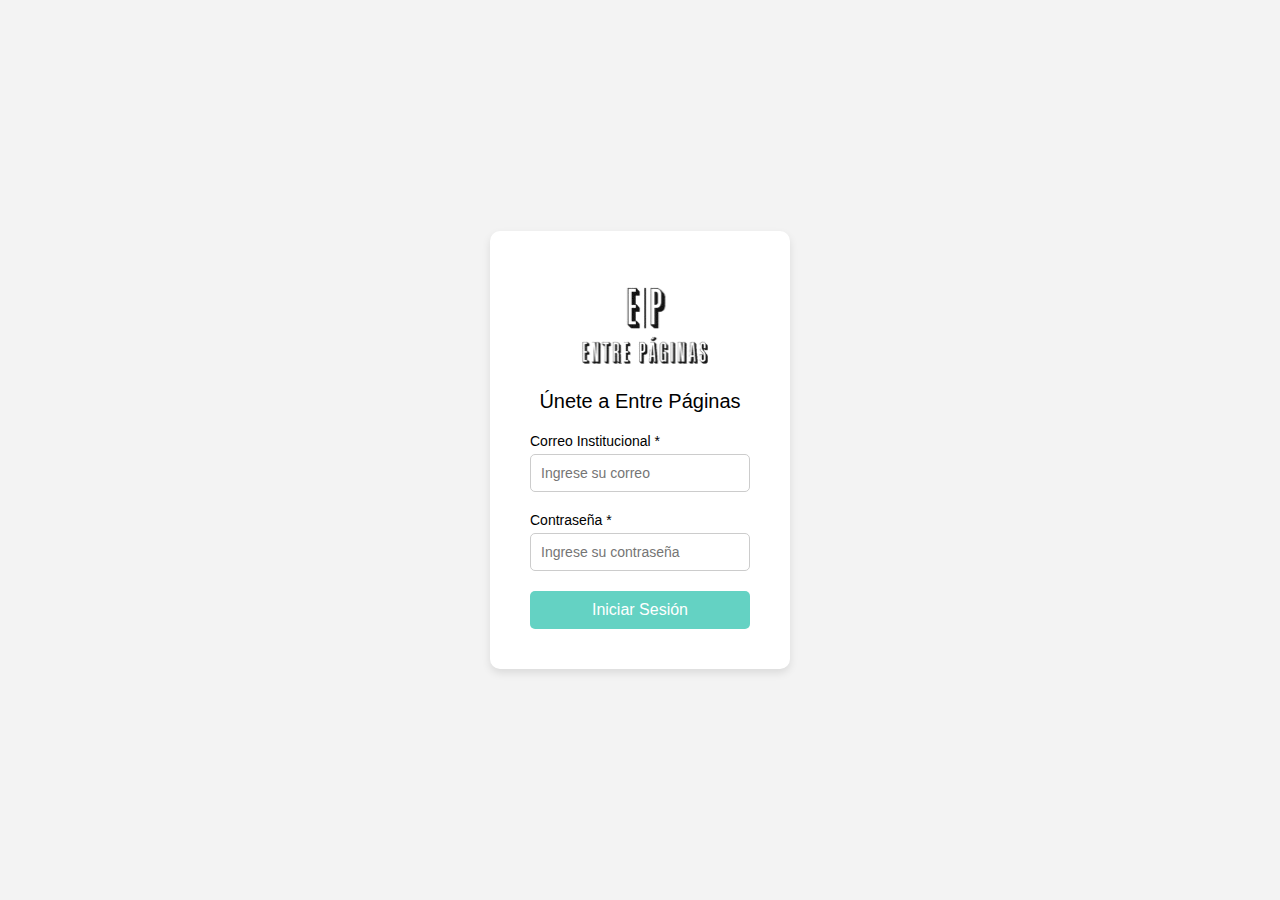
<file: ENTREPAGINAS/InicioDeSesion/index.html>
<!DOCTYPE html>
<html lang="es">
<head>
    <meta charset="UTF-8">
    <meta name="viewport" content="width=device-width, initial-scale=1.0">
    <title>Entre Páginas - Inicio de Sesión</title>
    <link rel="stylesheet" href="main.css">
</head>
<body>
    <div class="login-container">
        <div class="login-box">
            <img class="Logoo"src="./FILES/LogoEntrepagina.png" alt="Icono de la página" width="150" height="100">
            <p class="subtitle">Únete a Entre Páginas</p>
            
            <!-- Added id="loginForm" to the form for JavaScript handling -->
            <form id="loginForm" class="login-form">
                <label for="email">Correo Institucional *</label>
                <input type="email" id="email" name="email" placeholder="Ingrese su correo" required>
                
                <label for="password">Contraseña *</label>
                <input type="password" id="password" name="password" placeholder="Ingrese su contraseña" required>
                
                <button type="submit">Iniciar Sesión</button>
            </form>
            <!-- Added a placeholder for error messages -->
            <p id="error-message" style="color: red;"></p>
        </div>
    </div>

    <script>
        // Select the form by ID
        const loginForm = document.getElementById('loginForm');
        const errorMessage = document.getElementById('error-message');

        // Add an event listener for the form submission
        loginForm.addEventListener('submit', function(event) {
            event.preventDefault(); // Prevent the form from submitting the traditional way

            // Get the input values
            const email = document.getElementById('email').value;
            const password = document.getElementById('password').value;

            // Send the data to the backend using fetch
            fetch('http://localhost:8080/api/calificacions/listar', {  // Adjust this URL based on your backend address
                method: 'POST',
                headers: {
                    'Content-Type': 'application/json'
                },
                body: JSON.stringify({
                    email: email,
                    password: password
                    
                })
            })
            .then(response => {
                if (response.ok) {
                    // If the request was successful, handle the response (e.g., redirect to another page)
                    alert('Login successful!');
                    window.location.href = '/homepage'; // Change to the desired redirection page
                } else {
                    // Handle errors (e.g., wrong credentials)
                    errorMessage.textContent = 'Error: Credenciales incorrectas';
                }
            })
            .catch(error => {
                console.error('Error:', error);
                errorMessage.textContent = 'Error al conectar con el servidor';
            });
        });
    </script>
</body>
</html>
</file>
<file: ENTREPAGINAS/InicioDeSesion/main.css>
/* Estilos generales */
* {
    margin: 0;
    padding: 0;
    box-sizing: border-box;
    font-family: Arial, sans-serif;
}

body {
    background-color: #f3f3f3;
    display: flex;
    justify-content: center;
    align-items: center;
    height: 100vh;
}

/* Contenedor del login */
.login-container {
    display: flex;
    justify-content: center;
    align-items: center;
    height: 100vh;
    width: 100%;
}

/* Caja de login */
.login-box {
    background-color: #fff;
    padding: 40px;
    border-radius: 10px;
    box-shadow: 0 4px 8px rgba(0, 0, 0, 0.1);
    width: 300px;
    text-align: center;
}

.logo {
    font-size: 48px;
    font-weight: bold;
    margin-bottom: 10px;
}

.title {
    font-size: 24px;
    letter-spacing: 2px;
    font-weight: 600;
    margin-bottom: 20px;
}

.subtitle {
    font-size: 20px;
    margin-bottom: 20px;
    margin-top: 15px;
}

.login-form {
    display: flex;
    flex-direction: column;
    align-items: flex-start;
}

.login-form label {
    font-size: 14px;
    margin-bottom: 5px;
}

.login-form input {
    width: 100%;
    padding: 10px;
    margin-bottom: 20px;
    border: 1px solid #ccc;
    border-radius: 5px;
    font-size: 14px;
}

.login-form button {
    width: 100%;
    padding: 10px;
    background-color: #64d2c3;
    border: none;
    border-radius: 5px;
    color: #fff;
    font-size: 16px;
    cursor: pointer;
}

.login-form button:hover {
    background-color: #55b7a8;
}
.logoo {
    display: flex;
    justify-content: center;
    align-items: center;
    height: 100vh;
    width: 100%;
    margin-top: -50px;

}
</file>
